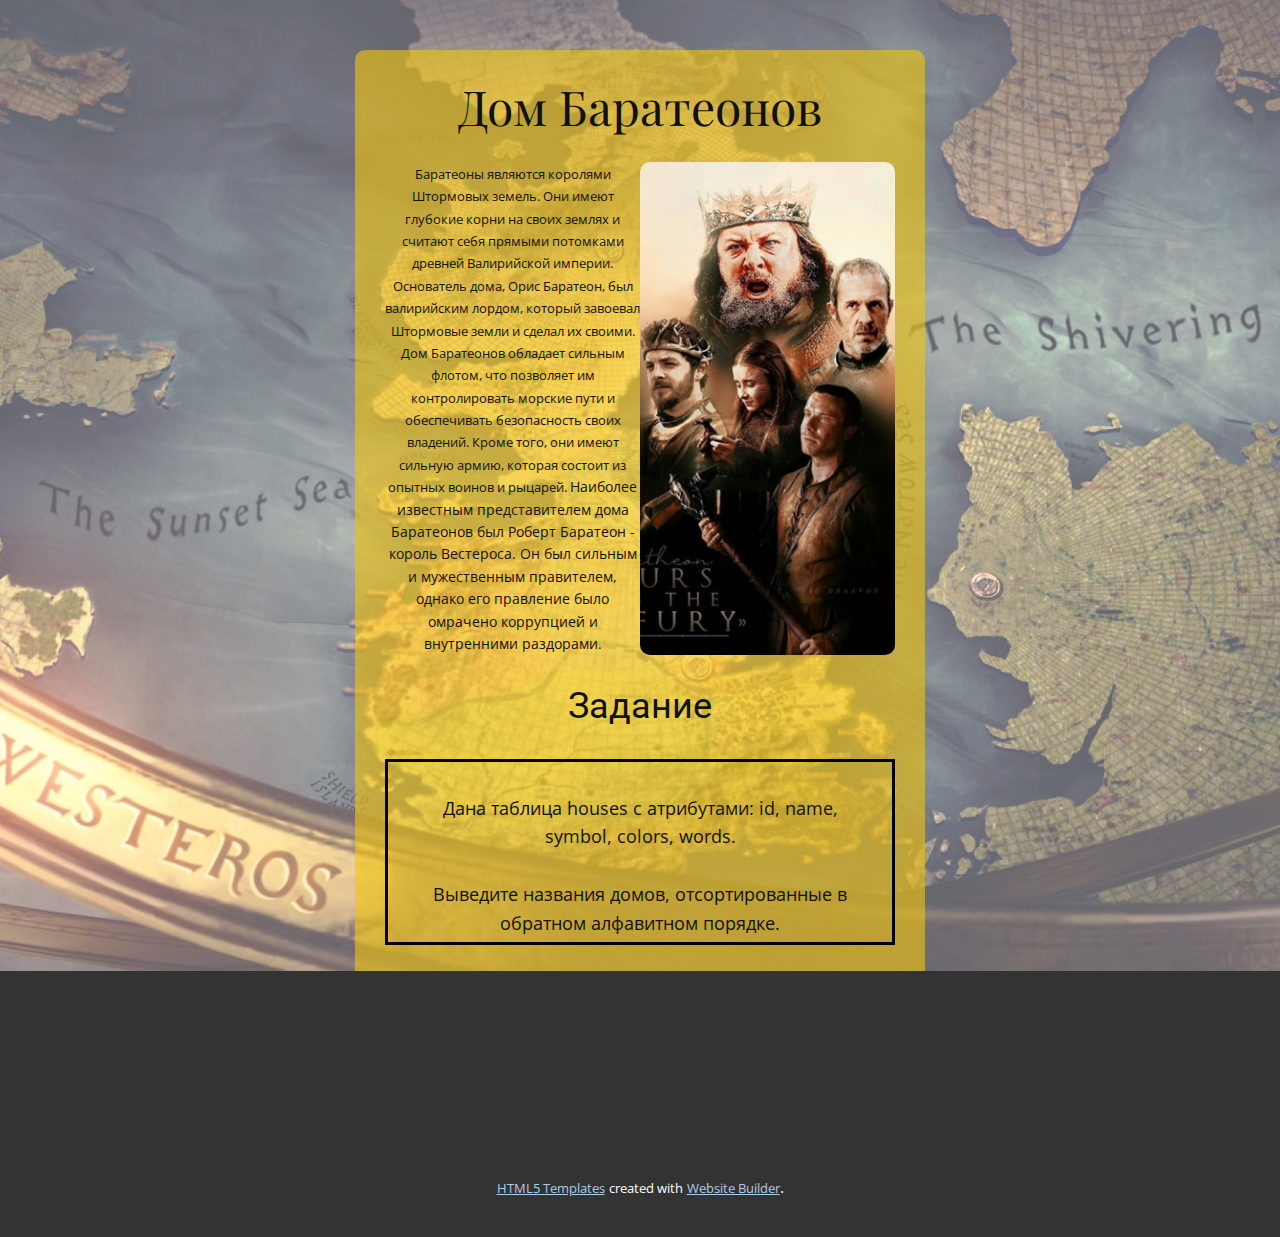
<file: index.html>
<!DOCTYPE html>
<html style="font-size: 16px;" lang="ru"><head>
    <meta name="viewport" content="width=device-width, initial-scale=1.0">
    <meta charset="utf-8">
    <meta name="keywords" content="​Игра Престолов: Путь Мейстера в мире SQL">
    <meta name="description" content="">
    <title>page1</title>
    <link rel="stylesheet" href="nicepage.css" media="screen">
<link rel="stylesheet" href="page1.css" media="screen">
    <script class="u-script" type="text/javascript" src="jquery-1.9.1.min.js" defer=""></script>
    <script class="u-script" type="text/javascript" src="nicepage.js" defer=""></script>
    <meta name="generator" content="Nicepage 6.3.4, nicepage.com">
    <link id="u-theme-google-font" rel="stylesheet" href="https://fonts.googleapis.com/css?family=Roboto:100,100i,300,300i,400,400i,500,500i,700,700i,900,900i|Open+Sans:300,300i,400,400i,500,500i,600,600i,700,700i,800,800i">
    <link id="u-page-google-font" rel="stylesheet" href="https://fonts.googleapis.com/css?family=Playfair+Display:400,400i,500,500i,600,600i,700,700i,800,800i,900,900i">
    
    
    
    <script type="application/ld+json">{
		"@context": "http://schema.org",
		"@type": "Organization",
		"name": "",
		"url": "/"
}</script>
    <meta name="theme-color" content="#478ac9">
    <meta property="og:title" content="page1">
    <meta property="og:type" content="website">
    <link rel="canonical" href="/">
  <meta data-intl-tel-input-cdn-path="intlTelInput/"></head>
  <body data-home-page="https://website6138257.nicepage.io/page1.html?version=d0e2c10d-d031-dbfb-ff96-99b6b9f55e3b" data-home-page-title="page1" data-path-to-root="./" data-include-products="false" class="u-body u-overlap u-overlap-contrast u-xl-mode" data-lang="ru"><header class="u-clearfix u-header u-sticky u-sticky-d29a u-header" id="sec-519b"><div class="u-clearfix u-sheet u-sheet-1"></div></header>
    <section class="u-clearfix u-image u-shading u-section-1" id="sec-8642" data-image-width="2560" data-image-height="1440">
      <div class="u-clearfix u-sheet u-sheet-1">
        <div class="u-container-style u-expanded-width-sm u-expanded-width-xs u-group u-opacity u-opacity-60 u-palette-3-base u-radius u-shape-round u-group-1">
          <div class="u-container-layout u-container-layout-1">
            <h1 class="u-align-center u-custom-font u-font-playfair-display u-text u-text-1"> Дом Баратеонов </h1>
            <p class="u-align-center u-text u-text-2">
              <span style="font-size: 0.8125rem;"> Баратеоны являются королями Штормовых земель.
Они имеют глубокие корни на своих землях и считают себя прямыми потомками
древней Валирийской империи. Основатель дома, Орис Баратеон, был валирийским
лордом, который завоевал Штормовые земли и сделал их своими.
Дом Баратеонов обладает сильным флотом, что
позволяет им контролировать морские пути и обеспечивать безопасность своих
владений. Кроме того, они имеют сильную армию, которая состоит из опытных
воинов и рыцарей. </span>Наиболее известным представителем дома Баратеонов был Роберт Баратеон -
король Вестероса. Он был сильным и мужественным правителем, однако его
правление было омрачено коррупцией и внутренними раздорами.
            </p>
            <img class="u-image u-image-round u-radius u-image-1" src="images/image-7.png" alt="" data-image-width="419" data-image-height="514">
            <h3 class="u-align-center u-text u-text-3">Задание</h3>
            <div class="u-border-3 u-border-black u-container-style u-group u-group-2">
              <div class="u-container-layout u-container-layout-2">
                <p class="u-align-center u-text u-text-default u-text-4"> Дана таблица houses c атрибутами: id, name, symbol, colors, words.<br>
                  <br> Выведите названия домов, отсортированные в обратном
алфавитном порядке. 
                </p>
              </div>
            </div>
          </div>
        </div>
      </div>
    </section>
    
    
    
    <footer class="u-align-center u-clearfix u-footer u-grey-80 u-footer" id="sec-8508"><div class="u-clearfix u-sheet u-sheet-1"></div></footer>
    <section class="u-backlink u-clearfix u-grey-80">
      <a class="u-link" href="https://nicepage.com/html5-template" target="_blank">
        <span>HTML5 Templates</span>
      </a>
      <p class="u-text">
        <span>created with</span>
      </p>
      <a class="u-link" href="https://nicepage.dev" target="_blank">
        <span>Website Builder</span>
      </a>. 
    </section>
  
</body></html>
</file>
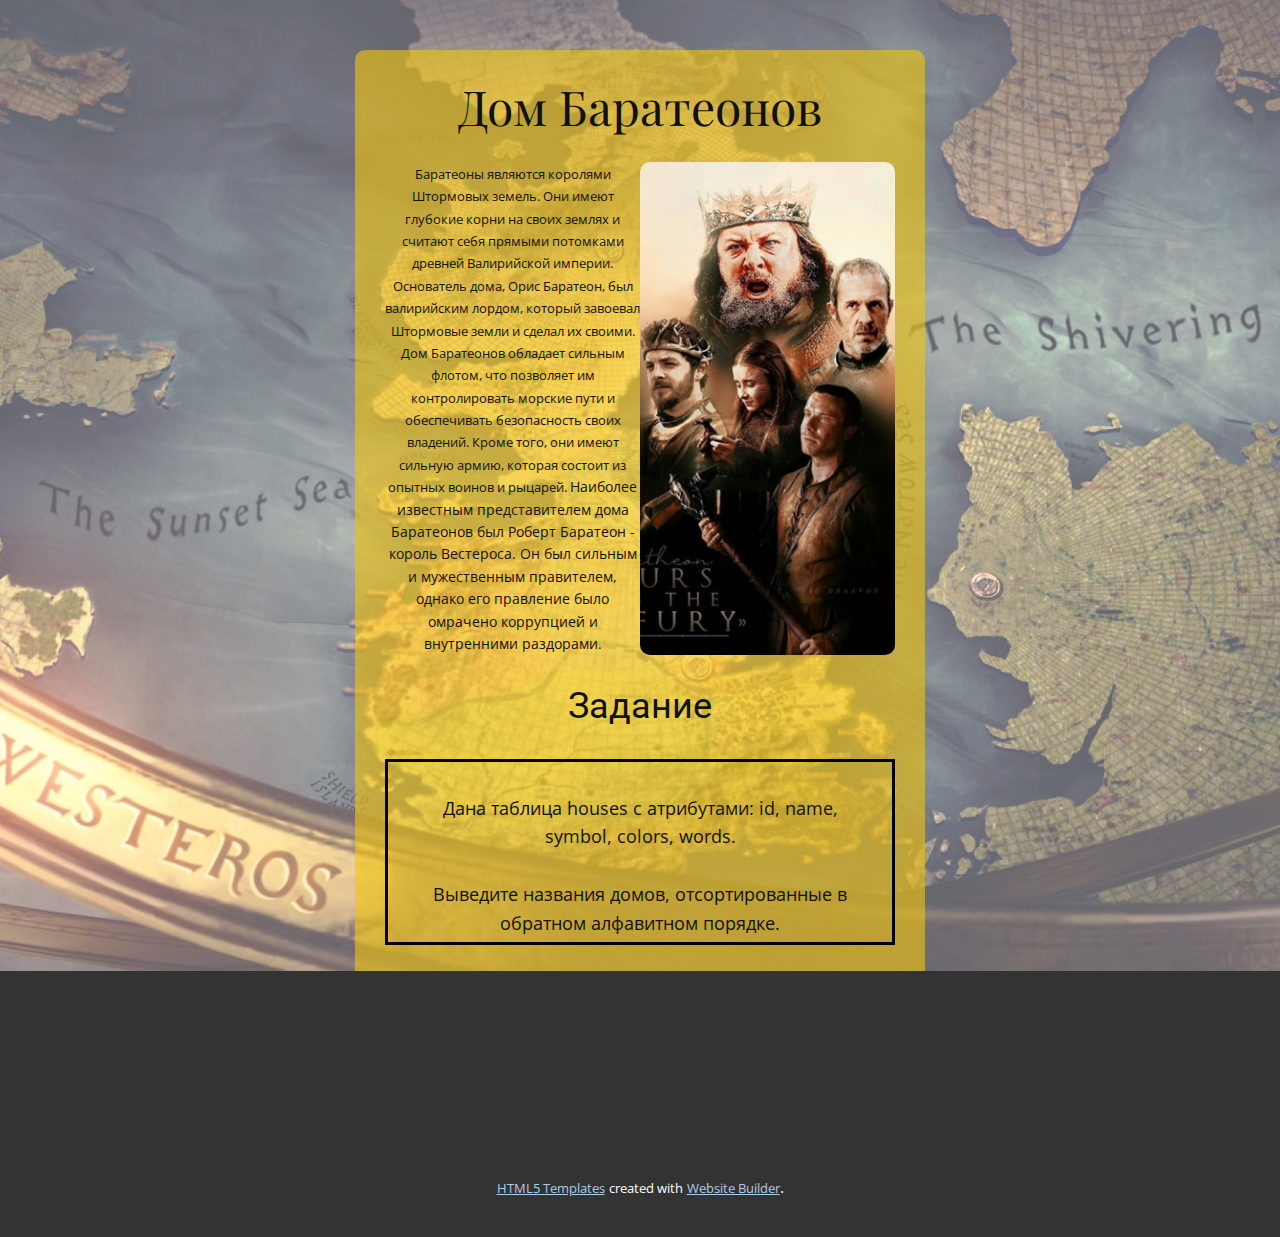
<file: page1.html>
<!DOCTYPE html>
<html style="font-size: 16px;" lang="ru"><head>
    <meta name="viewport" content="width=device-width, initial-scale=1.0">
    <meta charset="utf-8">
    <meta name="keywords" content="​Игра Престолов: Путь Мейстера в мире SQL">
    <meta name="description" content="">
    <title>page1</title>
    <link rel="stylesheet" href="nicepage.css" media="screen">
<link rel="stylesheet" href="page1.css" media="screen">
    <script class="u-script" type="text/javascript" src="jquery-1.9.1.min.js" defer=""></script>
    <script class="u-script" type="text/javascript" src="nicepage.js" defer=""></script>
    <meta name="generator" content="Nicepage 6.3.4, nicepage.com">
    <link id="u-theme-google-font" rel="stylesheet" href="https://fonts.googleapis.com/css?family=Roboto:100,100i,300,300i,400,400i,500,500i,700,700i,900,900i|Open+Sans:300,300i,400,400i,500,500i,600,600i,700,700i,800,800i">
    <link id="u-page-google-font" rel="stylesheet" href="https://fonts.googleapis.com/css?family=Playfair+Display:400,400i,500,500i,600,600i,700,700i,800,800i,900,900i">
    
    
    
    <script type="application/ld+json">{
		"@context": "http://schema.org",
		"@type": "Organization",
		"name": "",
		"url": "/"
}</script>
    <meta name="theme-color" content="#478ac9">
    <meta property="og:title" content="page1">
    <meta property="og:type" content="website">
    <link rel="canonical" href="/">
  <meta data-intl-tel-input-cdn-path="intlTelInput/"></head>
  <body data-path-to-root="./" data-include-products="false" class="u-body u-overlap u-overlap-contrast u-xl-mode" data-lang="ru"><header class="u-clearfix u-header u-sticky u-sticky-d29a u-header" id="sec-519b"><div class="u-clearfix u-sheet u-sheet-1"></div></header>
    <section class="u-clearfix u-image u-shading u-section-1" id="sec-8642" data-image-width="2560" data-image-height="1440">
      <div class="u-clearfix u-sheet u-sheet-1">
        <div class="u-container-style u-expanded-width-sm u-expanded-width-xs u-group u-opacity u-opacity-60 u-palette-3-base u-radius u-shape-round u-group-1">
          <div class="u-container-layout u-container-layout-1">
            <h1 class="u-align-center u-custom-font u-font-playfair-display u-text u-text-1"> Дом Баратеонов </h1>
            <p class="u-align-center u-text u-text-2">
              <span style="font-size: 0.8125rem;"> Баратеоны являются королями Штормовых земель.
Они имеют глубокие корни на своих землях и считают себя прямыми потомками
древней Валирийской империи. Основатель дома, Орис Баратеон, был валирийским
лордом, который завоевал Штормовые земли и сделал их своими.
Дом Баратеонов обладает сильным флотом, что
позволяет им контролировать морские пути и обеспечивать безопасность своих
владений. Кроме того, они имеют сильную армию, которая состоит из опытных
воинов и рыцарей. </span>Наиболее известным представителем дома Баратеонов был Роберт Баратеон -
король Вестероса. Он был сильным и мужественным правителем, однако его
правление было омрачено коррупцией и внутренними раздорами.
            </p>
            <img class="u-image u-image-round u-radius u-image-1" src="images/image-7.png" alt="" data-image-width="419" data-image-height="514">
            <h3 class="u-align-center u-text u-text-3">Задание</h3>
            <div class="u-border-3 u-border-black u-container-style u-group u-group-2">
              <div class="u-container-layout u-container-layout-2">
                <p class="u-align-center u-text u-text-default u-text-4"> Дана таблица houses c атрибутами: id, name, symbol, colors, words.<br>
                  <br> Выведите названия домов, отсортированные в обратном
алфавитном порядке. 
                </p>
              </div>
            </div>
          </div>
        </div>
      </div>
    </section>
    
    
    
    <footer class="u-align-center u-clearfix u-footer u-grey-80 u-footer" id="sec-8508"><div class="u-clearfix u-sheet u-sheet-1"></div></footer>
    <section class="u-backlink u-clearfix u-grey-80">
      <a class="u-link" href="https://nicepage.com/html5-template" target="_blank">
        <span>HTML5 Templates</span>
      </a>
      <p class="u-text">
        <span>created with</span>
      </p>
      <a class="u-link" href="https://nicepage.dev" target="_blank">
        <span>Website Builder</span>
      </a>. 
    </section>
  
</body></html>
</file>
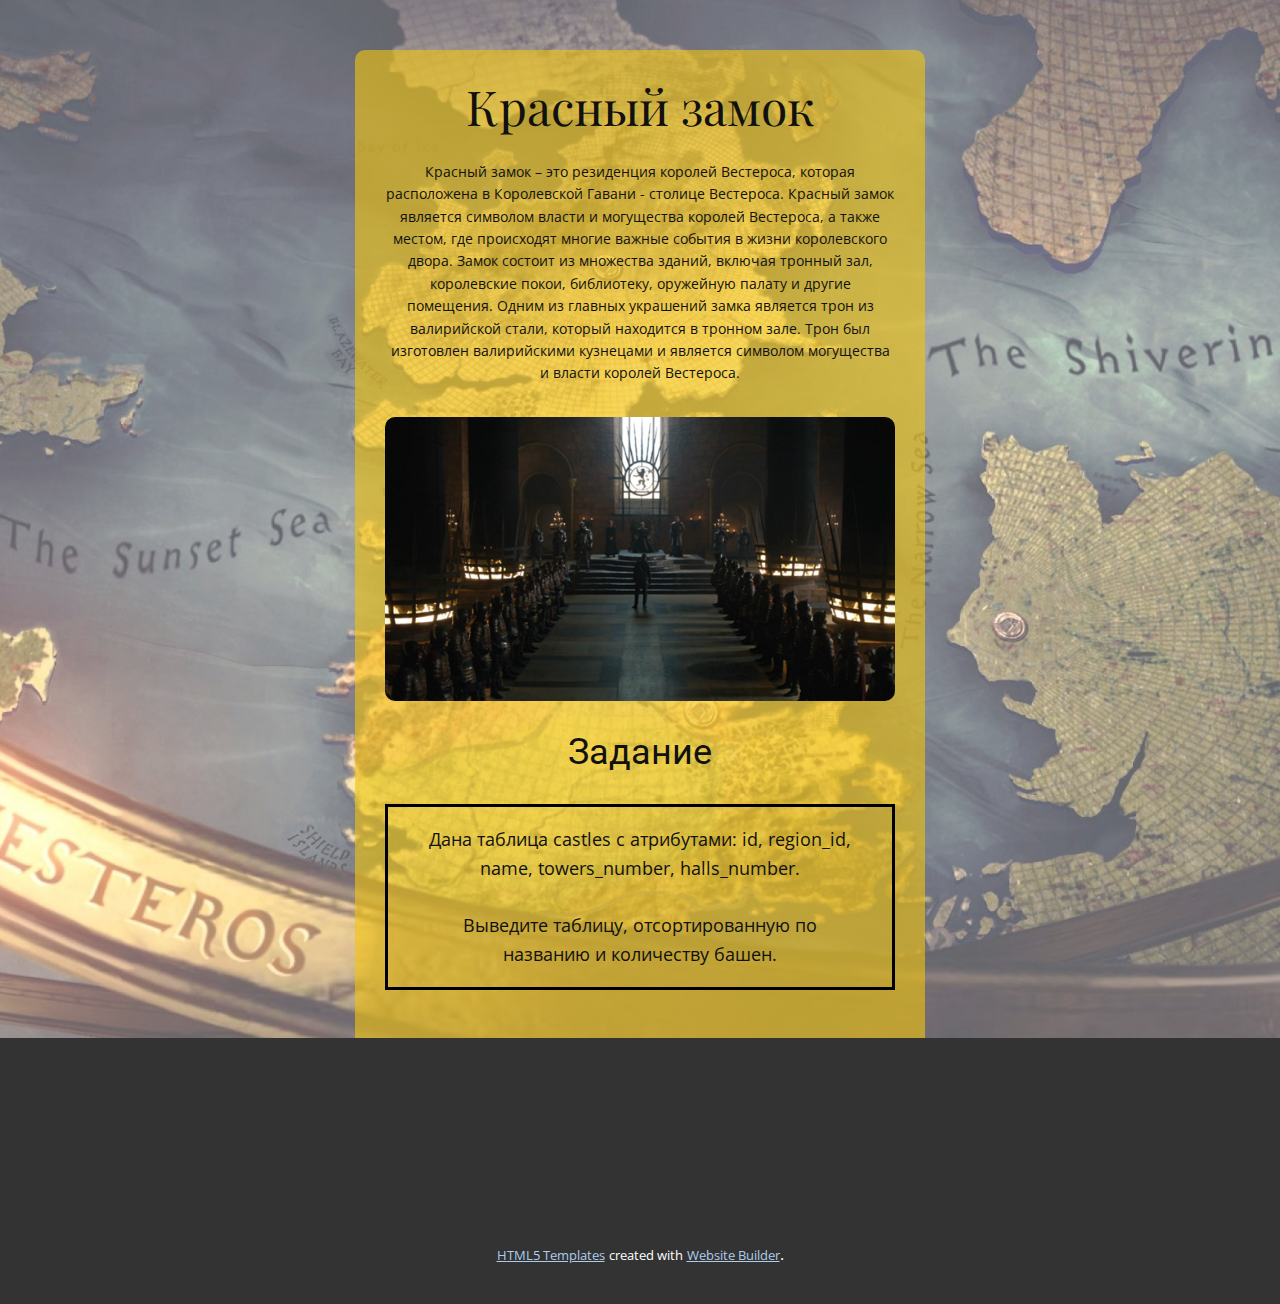
<file: page2.html>
<!DOCTYPE html>
<html style="font-size: 16px;" lang="ru"><head>
    <meta name="viewport" content="width=device-width, initial-scale=1.0">
    <meta charset="utf-8">
    <meta name="keywords" content="​Игра Престолов: Путь Мейстера в мире SQL">
    <meta name="description" content="">
    <title>page2</title>
    <link rel="stylesheet" href="nicepage.css" media="screen">
<link rel="stylesheet" href="page2.css" media="screen">
    <script class="u-script" type="text/javascript" src="jquery-1.9.1.min.js" defer=""></script>
    <script class="u-script" type="text/javascript" src="nicepage.js" defer=""></script>
    <meta name="generator" content="Nicepage 6.3.4, nicepage.com">
    <link id="u-theme-google-font" rel="stylesheet" href="https://fonts.googleapis.com/css?family=Roboto:100,100i,300,300i,400,400i,500,500i,700,700i,900,900i|Open+Sans:300,300i,400,400i,500,500i,600,600i,700,700i,800,800i">
    <link id="u-page-google-font" rel="stylesheet" href="https://fonts.googleapis.com/css?family=Playfair+Display:400,400i,500,500i,600,600i,700,700i,800,800i,900,900i">
    
    
    
    <script type="application/ld+json">{
		"@context": "http://schema.org",
		"@type": "Organization",
		"name": ""
}</script>
    <meta name="theme-color" content="#478ac9">
    <meta property="og:title" content="page2">
    <meta property="og:type" content="website">
  <meta data-intl-tel-input-cdn-path="intlTelInput/"></head>
  <body data-path-to-root="./" data-include-products="false" class="u-body u-overlap u-overlap-contrast u-xl-mode" data-lang="ru"><header class="u-clearfix u-header u-sticky u-sticky-d29a u-header" id="sec-519b"><div class="u-clearfix u-sheet u-sheet-1"></div></header>
    <section class="u-clearfix u-image u-shading u-section-1" id="sec-8642" data-image-width="2560" data-image-height="1440">
      <div class="u-clearfix u-sheet u-sheet-1">
        <div class="u-container-style u-expanded-width-sm u-expanded-width-xs u-group u-opacity u-opacity-60 u-palette-3-base u-radius u-shape-round u-group-1">
          <div class="u-container-layout u-container-layout-1">
            <h1 class="u-align-center u-custom-font u-font-playfair-display u-text u-text-1"> Красный замок </h1>
            <p class="u-align-center u-text u-text-2"> Красный
замок – это резиденция королей Вестероса, которая расположена в Королевской
Гавани - столице Вестероса.
Красный
замок является символом власти и могущества королей Вестероса, а также местом,
где происходят многие важные события в жизни королевского двора. Замок состоит
из множества зданий, включая тронный зал, королевские покои, библиотеку,
оружейную палату и другие помещения.
Одним из главных
украшений замка является трон из валирийской стали, который находится в тронном
зале. Трон был изготовлен валирийскими кузнецами и является символом могущества
и власти королей Вестероса.</p>
            <img class="u-image u-image-round u-radius u-image-1" src="images/image-8.png" alt="" data-image-width="624" data-image-height="351">
            <h3 class="u-align-center u-text u-text-3">Задание</h3>
            <div class="u-border-3 u-border-black u-container-style u-group u-group-2">
              <div class="u-container-layout u-container-layout-2">
                <p class="u-align-center u-text u-text-default u-text-4"> Дана таблица castles&nbsp;с атрибутами: id, region_id,
name, towers_number, halls_number. <br>
                  <br>Выведите таблицу,
отсортированную по названию и количеству башен. 
                </p>
              </div>
            </div>
          </div>
        </div>
      </div>
    </section>
    
    
    
    <footer class="u-align-center u-clearfix u-footer u-grey-80 u-footer" id="sec-8508"><div class="u-clearfix u-sheet u-sheet-1"></div></footer>
    <section class="u-backlink u-clearfix u-grey-80">
      <a class="u-link" href="https://nicepage.com/html5-template" target="_blank">
        <span>HTML5 Templates</span>
      </a>
      <p class="u-text">
        <span>created with</span>
      </p>
      <a class="u-link" href="https://nicepage.dev" target="_blank">
        <span>Website Builder</span>
      </a>. 
    </section>
  
</body></html>
</file>
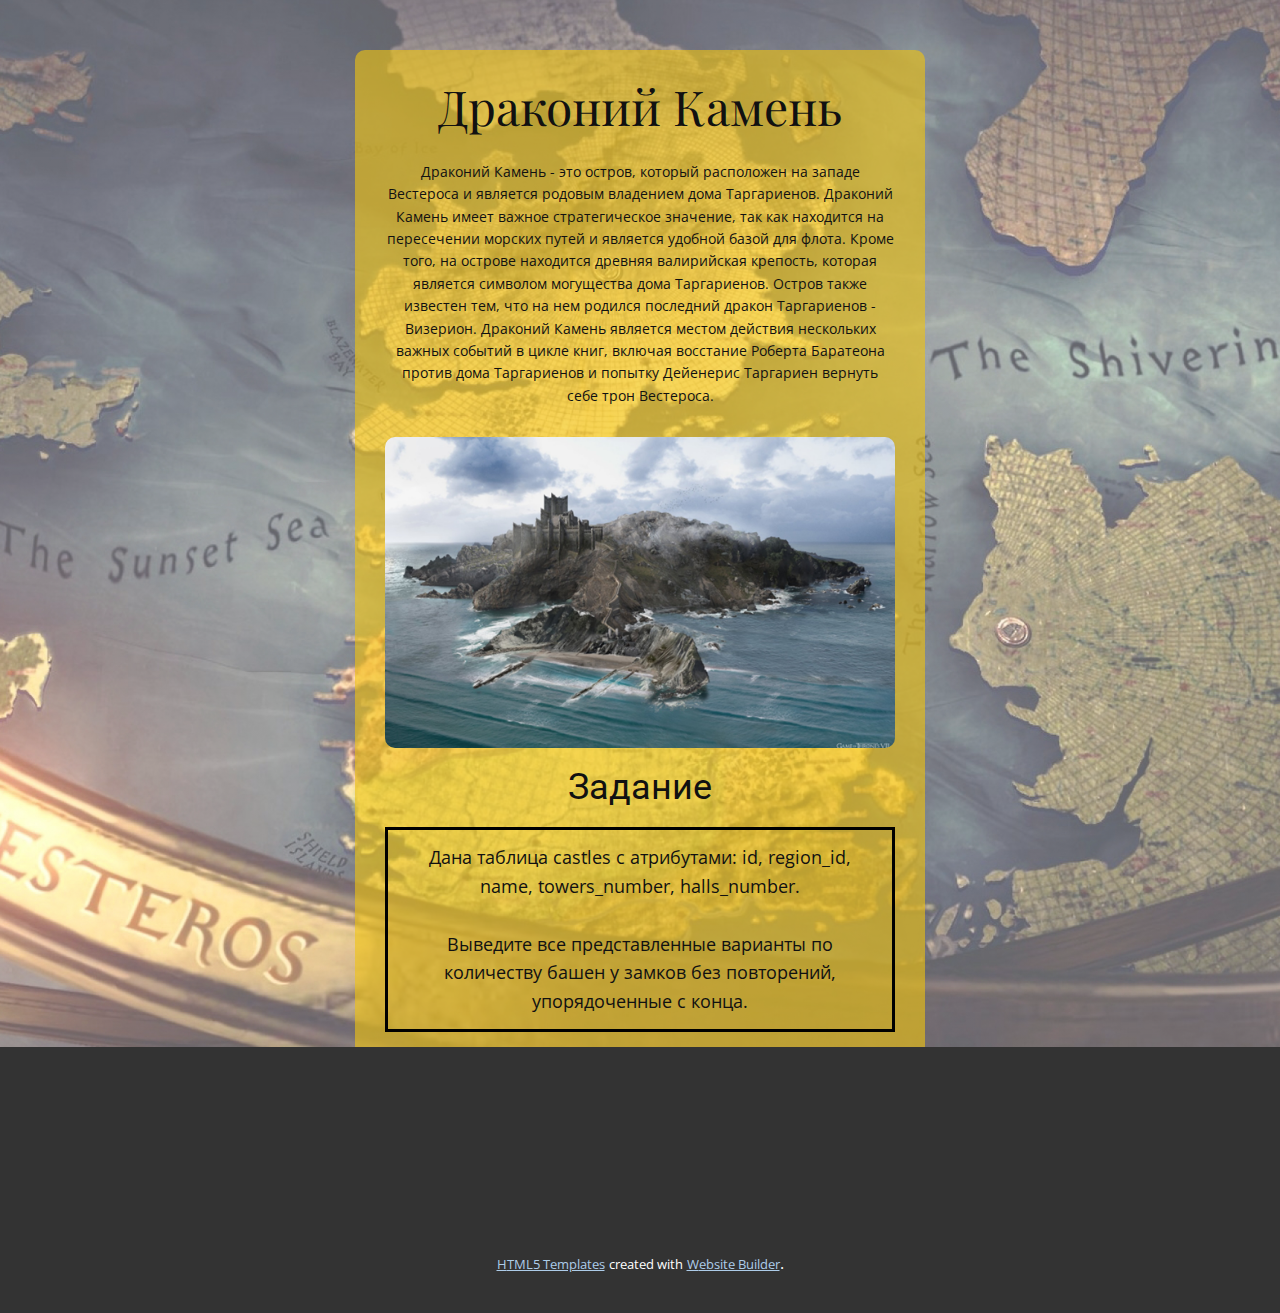
<file: page3.html>
<!DOCTYPE html>
<html style="font-size: 16px;" lang="ru"><head>
    <meta name="viewport" content="width=device-width, initial-scale=1.0">
    <meta charset="utf-8">
    <meta name="keywords" content="​Игра Престолов: Путь Мейстера в мире SQL">
    <meta name="description" content="">
    <title>page3</title>
    <link rel="stylesheet" href="nicepage.css" media="screen">
<link rel="stylesheet" href="page3.css" media="screen">
    <script class="u-script" type="text/javascript" src="jquery-1.9.1.min.js" defer=""></script>
    <script class="u-script" type="text/javascript" src="nicepage.js" defer=""></script>
    <meta name="generator" content="Nicepage 6.3.4, nicepage.com">
    <link id="u-theme-google-font" rel="stylesheet" href="https://fonts.googleapis.com/css?family=Roboto:100,100i,300,300i,400,400i,500,500i,700,700i,900,900i|Open+Sans:300,300i,400,400i,500,500i,600,600i,700,700i,800,800i">
    <link id="u-page-google-font" rel="stylesheet" href="https://fonts.googleapis.com/css?family=Playfair+Display:400,400i,500,500i,600,600i,700,700i,800,800i,900,900i">
    
    
    
    <script type="application/ld+json">{
		"@context": "http://schema.org",
		"@type": "Organization",
		"name": ""
}</script>
    <meta name="theme-color" content="#478ac9">
    <meta property="og:title" content="page3">
    <meta property="og:type" content="website">
  <meta data-intl-tel-input-cdn-path="intlTelInput/"></head>
  <body data-path-to-root="./" data-include-products="false" class="u-body u-overlap u-overlap-contrast u-xl-mode" data-lang="ru"><header class="u-clearfix u-header u-sticky u-sticky-d29a u-header" id="sec-519b"><div class="u-clearfix u-sheet u-sheet-1"></div></header>
    <section class="u-clearfix u-image u-shading u-section-1" id="sec-8642" data-image-width="2560" data-image-height="1440">
      <div class="u-clearfix u-sheet u-sheet-1">
        <div class="u-container-style u-expanded-width-sm u-expanded-width-xs u-group u-opacity u-opacity-60 u-palette-3-base u-radius u-shape-round u-group-1">
          <div class="u-container-layout u-container-layout-1">
            <h1 class="u-align-center u-custom-font u-font-playfair-display u-text u-text-1"> Драконий
Камень </h1>
            <p class="u-align-center u-text u-text-2"> Драконий
Камень - это остров, который расположен на западе Вестероса и является родовым
владением дома Таргариенов.
Драконий
Камень имеет важное стратегическое значение, так как находится на пересечении
морских путей и является удобной базой для флота. Кроме того, на острове
находится древняя валирийская крепость, которая является символом могущества
дома Таргариенов.
Остров
также известен тем, что на нем родился последний дракон Таргариенов - Визерион.
Драконий Камень является местом действия нескольких важных событий в цикле
книг, включая восстание Роберта Баратеона против дома Таргариенов и попытку
Дейенерис Таргариен вернуть себе трон Вестероса. </p>
            <img class="u-image u-image-round u-radius u-image-1" src="images/image-9.png" alt="" data-image-width="624" data-image-height="402">
            <h3 class="u-align-center u-text u-text-3">Задание</h3>
            <div class="u-border-3 u-border-black u-container-style u-group u-group-2">
              <div class="u-container-layout u-container-layout-2">
                <p class="u-align-center u-text u-text-default u-text-4"> Дана таблица castles&nbsp;с атрибутами: id, region_id,
name, towers_number, halls_number. <br>
                  <br>Выведите все
представленные варианты по количеству башен у замков без повторений,
упорядоченные с конца. 
                </p>
              </div>
            </div>
          </div>
        </div>
      </div>
    </section>
    
    
    
    <footer class="u-align-center u-clearfix u-footer u-grey-80 u-footer" id="sec-8508"><div class="u-clearfix u-sheet u-sheet-1"></div></footer>
    <section class="u-backlink u-clearfix u-grey-80">
      <a class="u-link" href="https://nicepage.com/html5-template" target="_blank">
        <span>HTML5 Templates</span>
      </a>
      <p class="u-text">
        <span>created with</span>
      </p>
      <a class="u-link" href="https://nicepage.dev" target="_blank">
        <span>Website Builder</span>
      </a>. 
    </section>
  
</body></html>
</file>
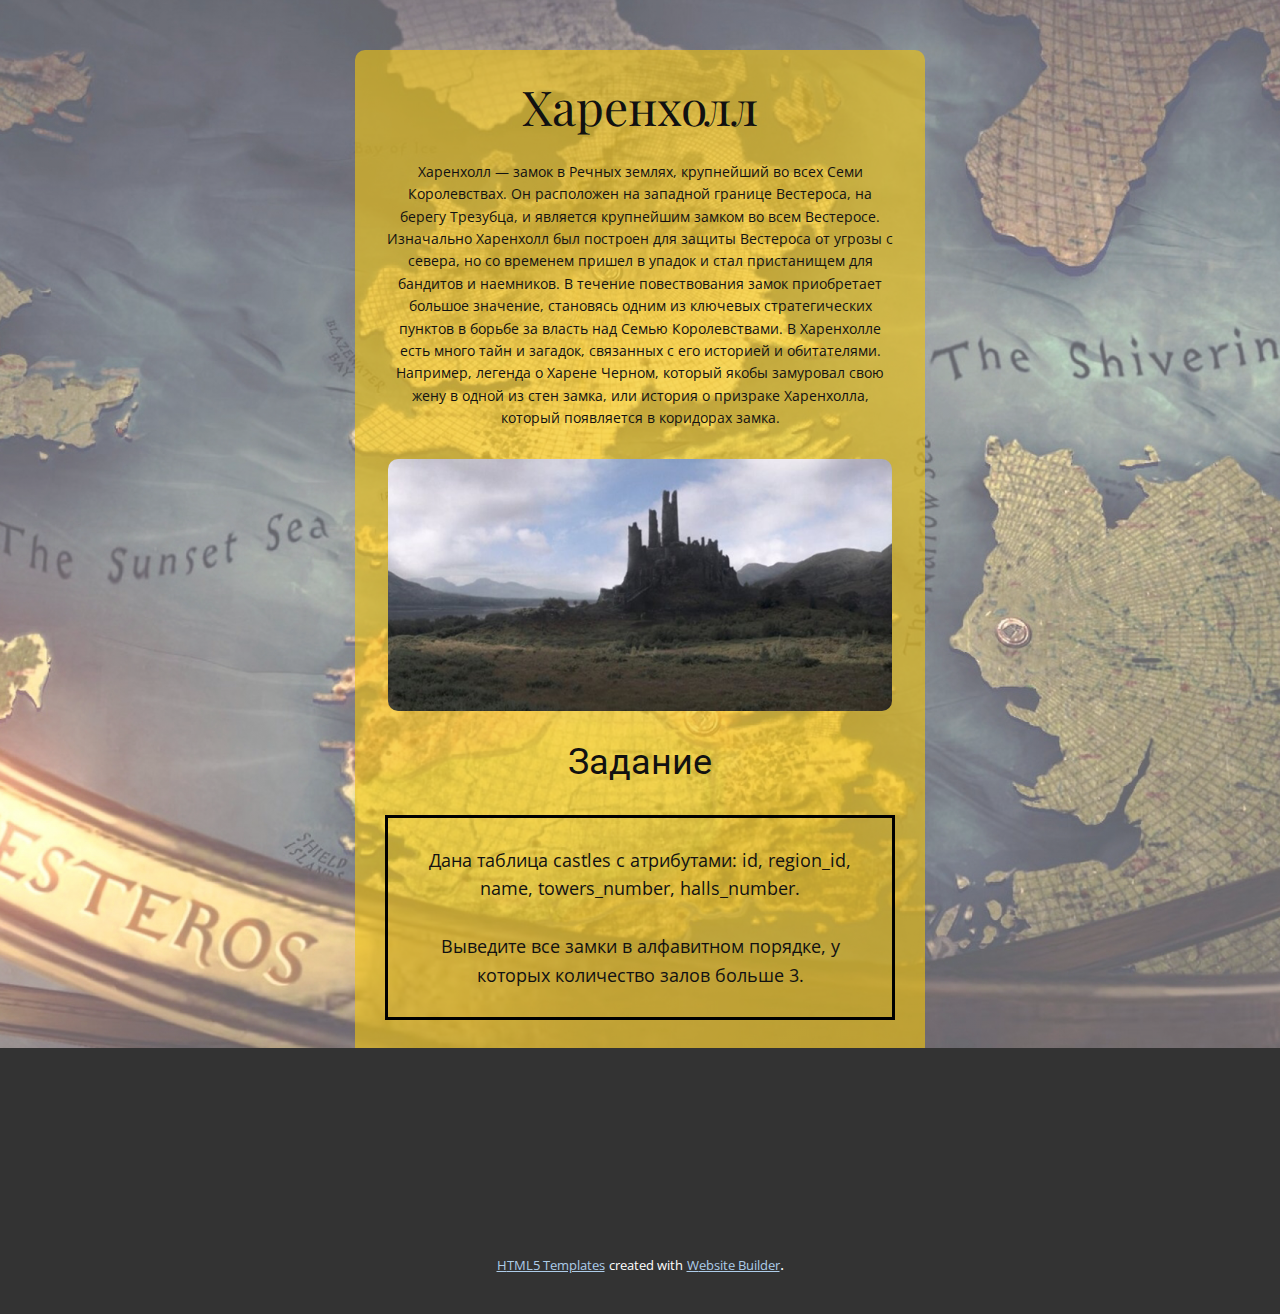
<file: page4.html>
<!DOCTYPE html>
<html style="font-size: 16px;" lang="ru"><head>
    <meta name="viewport" content="width=device-width, initial-scale=1.0">
    <meta charset="utf-8">
    <meta name="keywords" content="​Игра Престолов: Путь Мейстера в мире SQL">
    <meta name="description" content="">
    <title>page4</title>
    <link rel="stylesheet" href="nicepage.css" media="screen">
<link rel="stylesheet" href="page4.css" media="screen">
    <script class="u-script" type="text/javascript" src="jquery-1.9.1.min.js" defer=""></script>
    <script class="u-script" type="text/javascript" src="nicepage.js" defer=""></script>
    <meta name="generator" content="Nicepage 6.3.4, nicepage.com">
    <link id="u-theme-google-font" rel="stylesheet" href="https://fonts.googleapis.com/css?family=Roboto:100,100i,300,300i,400,400i,500,500i,700,700i,900,900i|Open+Sans:300,300i,400,400i,500,500i,600,600i,700,700i,800,800i">
    <link id="u-page-google-font" rel="stylesheet" href="https://fonts.googleapis.com/css?family=Playfair+Display:400,400i,500,500i,600,600i,700,700i,800,800i,900,900i">
    
    
    
    <script type="application/ld+json">{
		"@context": "http://schema.org",
		"@type": "Organization",
		"name": ""
}</script>
    <meta name="theme-color" content="#478ac9">
    <meta property="og:title" content="page4">
    <meta property="og:type" content="website">
  <meta data-intl-tel-input-cdn-path="intlTelInput/"></head>
  <body data-path-to-root="./" data-include-products="false" class="u-body u-overlap u-overlap-contrast u-xl-mode" data-lang="ru"><header class="u-clearfix u-header u-sticky u-sticky-d29a u-header" id="sec-519b"><div class="u-clearfix u-sheet u-sheet-1"></div></header>
    <section class="u-clearfix u-image u-shading u-section-1" id="sec-8642" data-image-width="2560" data-image-height="1440">
      <div class="u-clearfix u-sheet u-sheet-1">
        <div class="u-container-style u-expanded-width-sm u-expanded-width-xs u-group u-opacity u-opacity-60 u-palette-3-base u-radius u-shape-round u-group-1">
          <div class="u-container-layout u-container-layout-1">
            <h1 class="u-align-center u-custom-font u-font-playfair-display u-text u-text-1"> Харенхолл </h1>
            <p class="u-align-center u-text u-text-2"> Харенхолл
— замок в Речных землях, крупнейший во всех Семи Королевствах. Он расположен на
западной границе Вестероса, на берегу Трезубца, и является крупнейшим замком во
всем Вестеросе.
Изначально
Харенхолл был построен для защиты Вестероса от угрозы с севера, но со временем
пришел в упадок и стал пристанищем для бандитов и наемников. В течение
повествования замок приобретает большое значение, становясь одним из ключевых
стратегических пунктов в борьбе за власть над Семью Королевствами.
В
Харенхолле есть много тайн и загадок, связанных с его историей и обитателями.
Например, легенда о Харене Черном, который якобы замуровал свою жену в одной из
стен замка, или история о призраке Харенхолла, который появляется в коридорах
замка. </p>
            <img class="u-image u-image-round u-radius u-image-1" src="images/image-10.png" alt="" data-image-width="624" data-image-height="312">
            <h3 class="u-align-center u-text u-text-3">Задание</h3>
            <div class="u-border-3 u-border-black u-container-style u-group u-group-2">
              <div class="u-container-layout u-container-layout-2">
                <p class="u-align-center u-text u-text-default u-text-4"> Дана таблица castles&nbsp;с атрибутами: id, region_id,
name, towers_number, halls_number. <br>
                  <br>Выведите все замки в
алфавитном порядке, у которых количество залов больше 3. 
                </p>
              </div>
            </div>
          </div>
        </div>
      </div>
    </section>
    
    
    
    <footer class="u-align-center u-clearfix u-footer u-grey-80 u-footer" id="sec-8508"><div class="u-clearfix u-sheet u-sheet-1"></div></footer>
    <section class="u-backlink u-clearfix u-grey-80">
      <a class="u-link" href="https://nicepage.com/html5-template" target="_blank">
        <span>HTML5 Templates</span>
      </a>
      <p class="u-text">
        <span>created with</span>
      </p>
      <a class="u-link" href="https://nicepage.dev" target="_blank">
        <span>Website Builder</span>
      </a>. 
    </section>
  
</body></html>
</file>
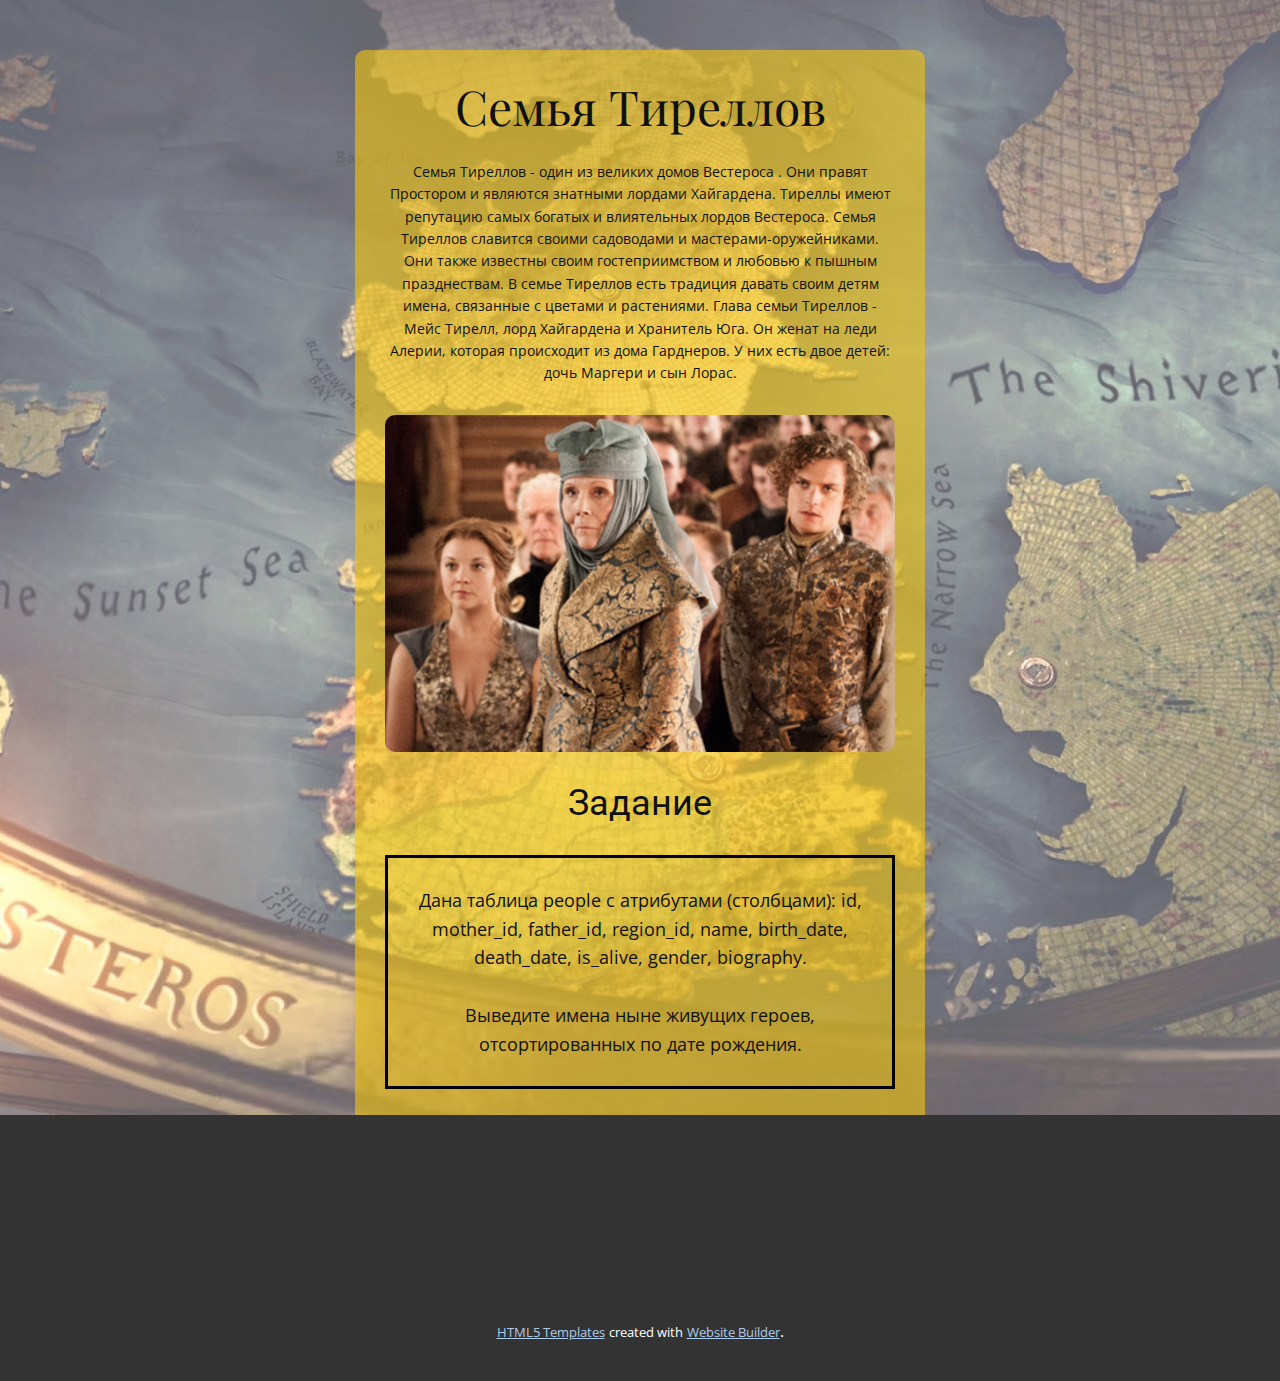
<file: page5.html>
<!DOCTYPE html>
<html style="font-size: 16px;" lang="ru"><head>
    <meta name="viewport" content="width=device-width, initial-scale=1.0">
    <meta charset="utf-8">
    <meta name="keywords" content="​Игра Престолов: Путь Мейстера в мире SQL">
    <meta name="description" content="">
    <title>page5</title>
    <link rel="stylesheet" href="nicepage.css" media="screen">
<link rel="stylesheet" href="page5.css" media="screen">
    <script class="u-script" type="text/javascript" src="jquery-1.9.1.min.js" defer=""></script>
    <script class="u-script" type="text/javascript" src="nicepage.js" defer=""></script>
    <meta name="generator" content="Nicepage 6.3.4, nicepage.com">
    <link id="u-theme-google-font" rel="stylesheet" href="https://fonts.googleapis.com/css?family=Roboto:100,100i,300,300i,400,400i,500,500i,700,700i,900,900i|Open+Sans:300,300i,400,400i,500,500i,600,600i,700,700i,800,800i">
    <link id="u-page-google-font" rel="stylesheet" href="https://fonts.googleapis.com/css?family=Playfair+Display:400,400i,500,500i,600,600i,700,700i,800,800i,900,900i">
    
    
    
    <script type="application/ld+json">{
		"@context": "http://schema.org",
		"@type": "Organization",
		"name": ""
}</script>
    <meta name="theme-color" content="#478ac9">
    <meta property="og:title" content="page5">
    <meta property="og:type" content="website">
  <meta data-intl-tel-input-cdn-path="intlTelInput/"></head>
  <body data-path-to-root="./" data-include-products="false" class="u-body u-overlap u-overlap-contrast u-xl-mode" data-lang="ru"><header class="u-clearfix u-header u-sticky u-sticky-d29a u-header" id="sec-519b"><div class="u-clearfix u-sheet u-sheet-1"></div></header>
    <section class="u-clearfix u-image u-shading u-section-1" id="sec-8642" data-image-width="2560" data-image-height="1440">
      <div class="u-clearfix u-sheet u-sheet-1">
        <div class="u-container-style u-expanded-width-sm u-expanded-width-xs u-group u-opacity u-opacity-60 u-palette-3-base u-radius u-shape-round u-group-1">
          <div class="u-container-layout u-container-layout-1">
            <h1 class="u-align-center u-custom-font u-font-playfair-display u-text u-text-1"> Семья Тиреллов </h1>
            <p class="u-align-center u-text u-text-2"> Семья Тиреллов - один
из великих домов Вестероса . Они правят Простором и являются знатными лордами
Хайгардена. Тиреллы имеют репутацию самых богатых и влиятельных лордов
Вестероса.
Семья Тиреллов
славится своими садоводами и мастерами-оружейниками. Они также известны своим
гостеприимством и любовью к пышным празднествам. В семье Тиреллов есть традиция
давать своим детям имена, связанные с цветами и растениями.
Глава семьи Тиреллов
- Мейс Тирелл, лорд Хайгардена и Хранитель Юга. Он женат на леди Алерии,
которая происходит из дома Гарднеров. У них есть двое детей: дочь Маргери и сын
Лорас. </p>
            <img class="u-image u-image-round u-radius u-image-1" src="images/image-11.png" alt="" data-image-width="442" data-image-height="325">
            <h3 class="u-align-center u-text u-text-3">Задание</h3>
            <div class="u-border-3 u-border-black u-container-style u-group u-group-2">
              <div class="u-container-layout u-container-layout-2">
                <p class="u-align-center u-text u-text-default u-text-4"> Дана таблица people с атрибутами (столбцами): id, mother_id, father_id,
region_id, name, birth_date, death_date, is_alive, gender, biography. <br>
                  <br>Выведите имена ныне живущих героев,
отсортированных по дате рождения.
                </p>
              </div>
            </div>
          </div>
        </div>
      </div>
    </section>
    
    
    
    <footer class="u-align-center u-clearfix u-footer u-grey-80 u-footer" id="sec-8508"><div class="u-clearfix u-sheet u-sheet-1"></div></footer>
    <section class="u-backlink u-clearfix u-grey-80">
      <a class="u-link" href="https://nicepage.com/html5-template" target="_blank">
        <span>HTML5 Templates</span>
      </a>
      <p class="u-text">
        <span>created with</span>
      </p>
      <a class="u-link" href="https://nicepage.dev" target="_blank">
        <span>Website Builder</span>
      </a>. 
    </section>
  
</body></html>
</file>
